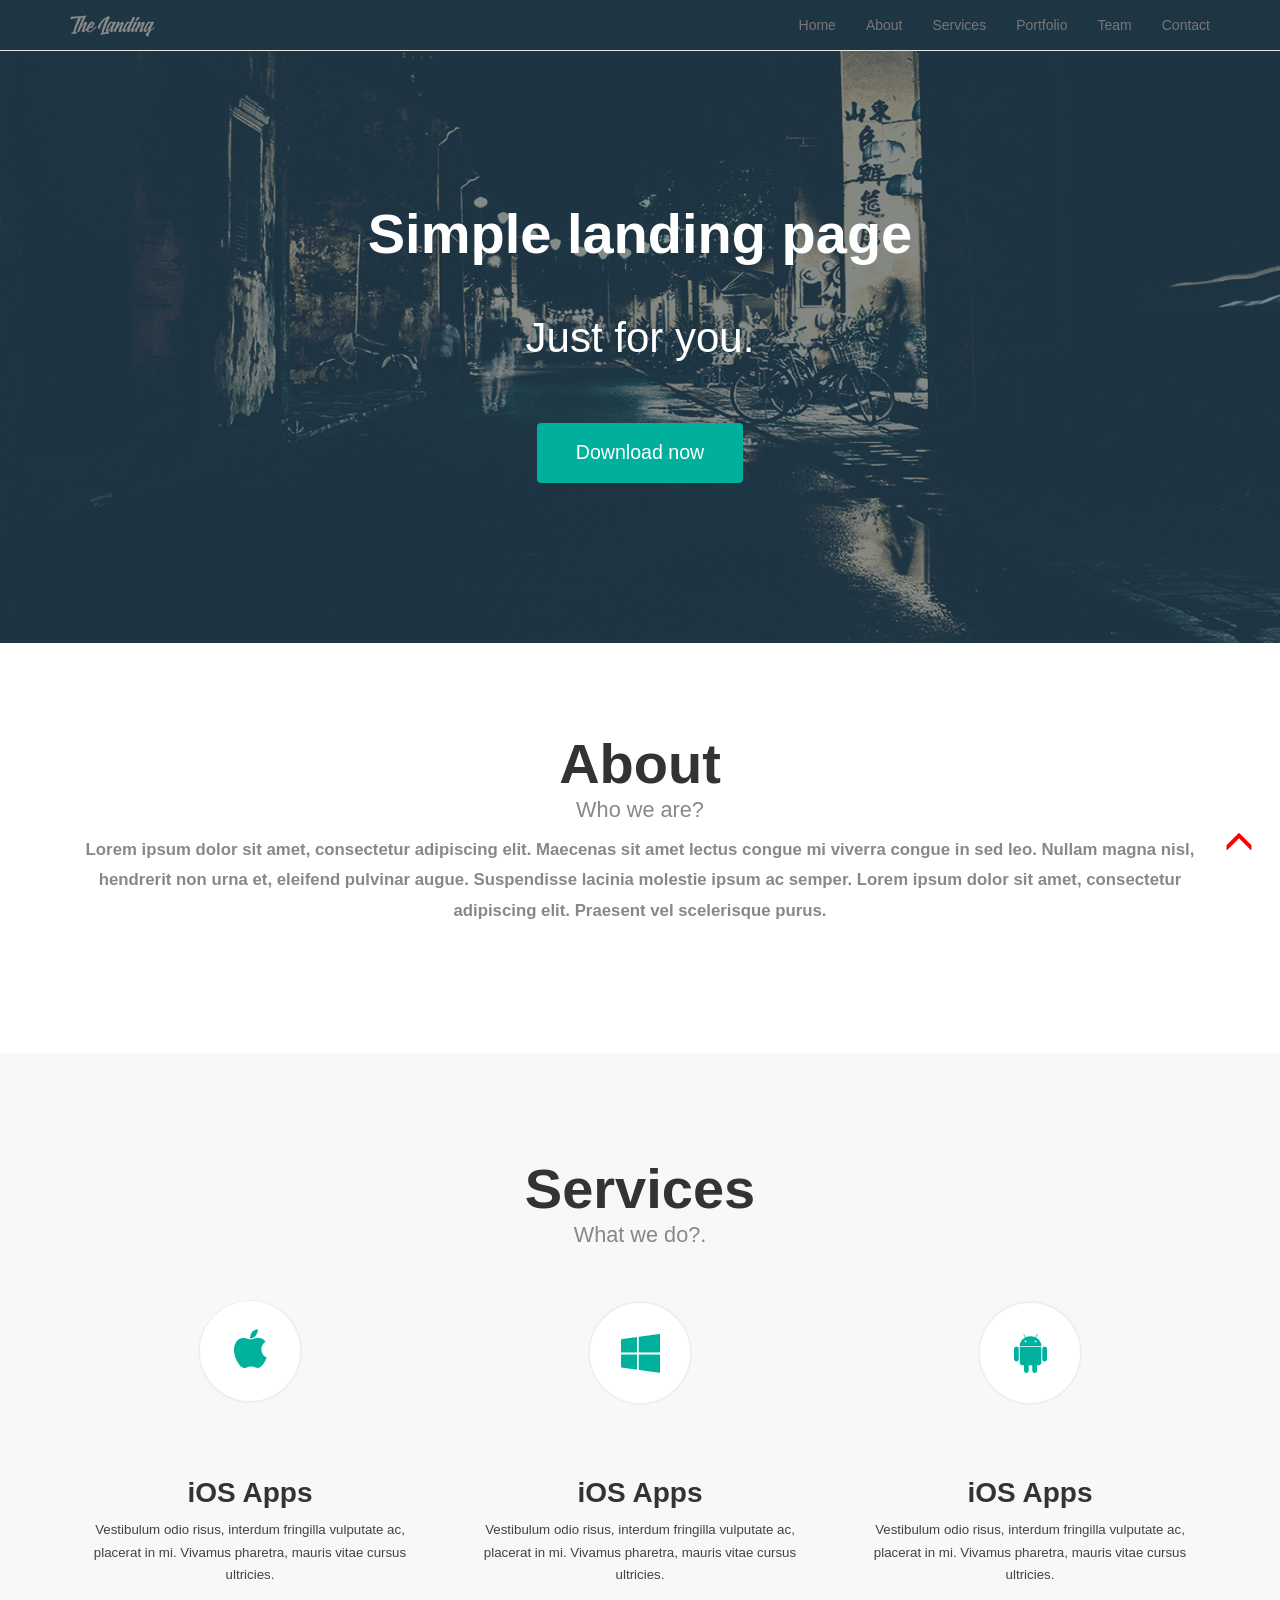
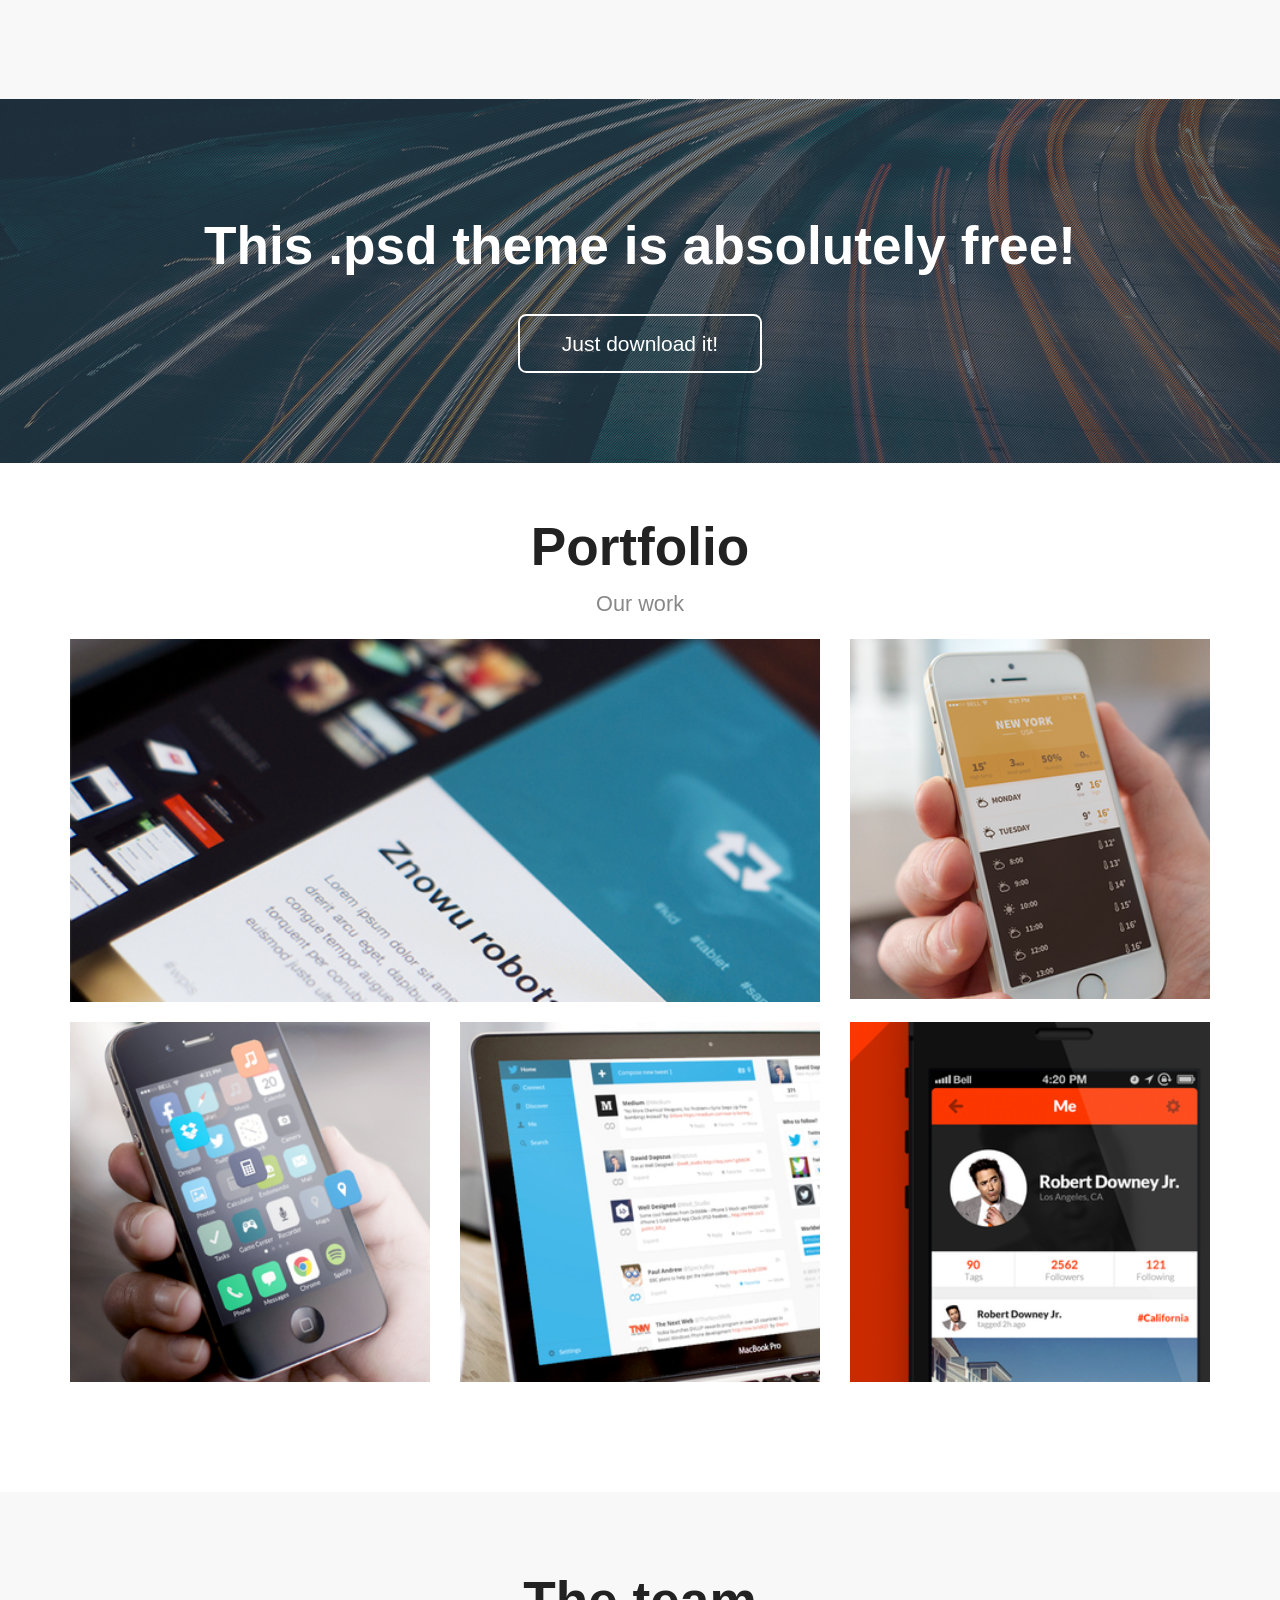
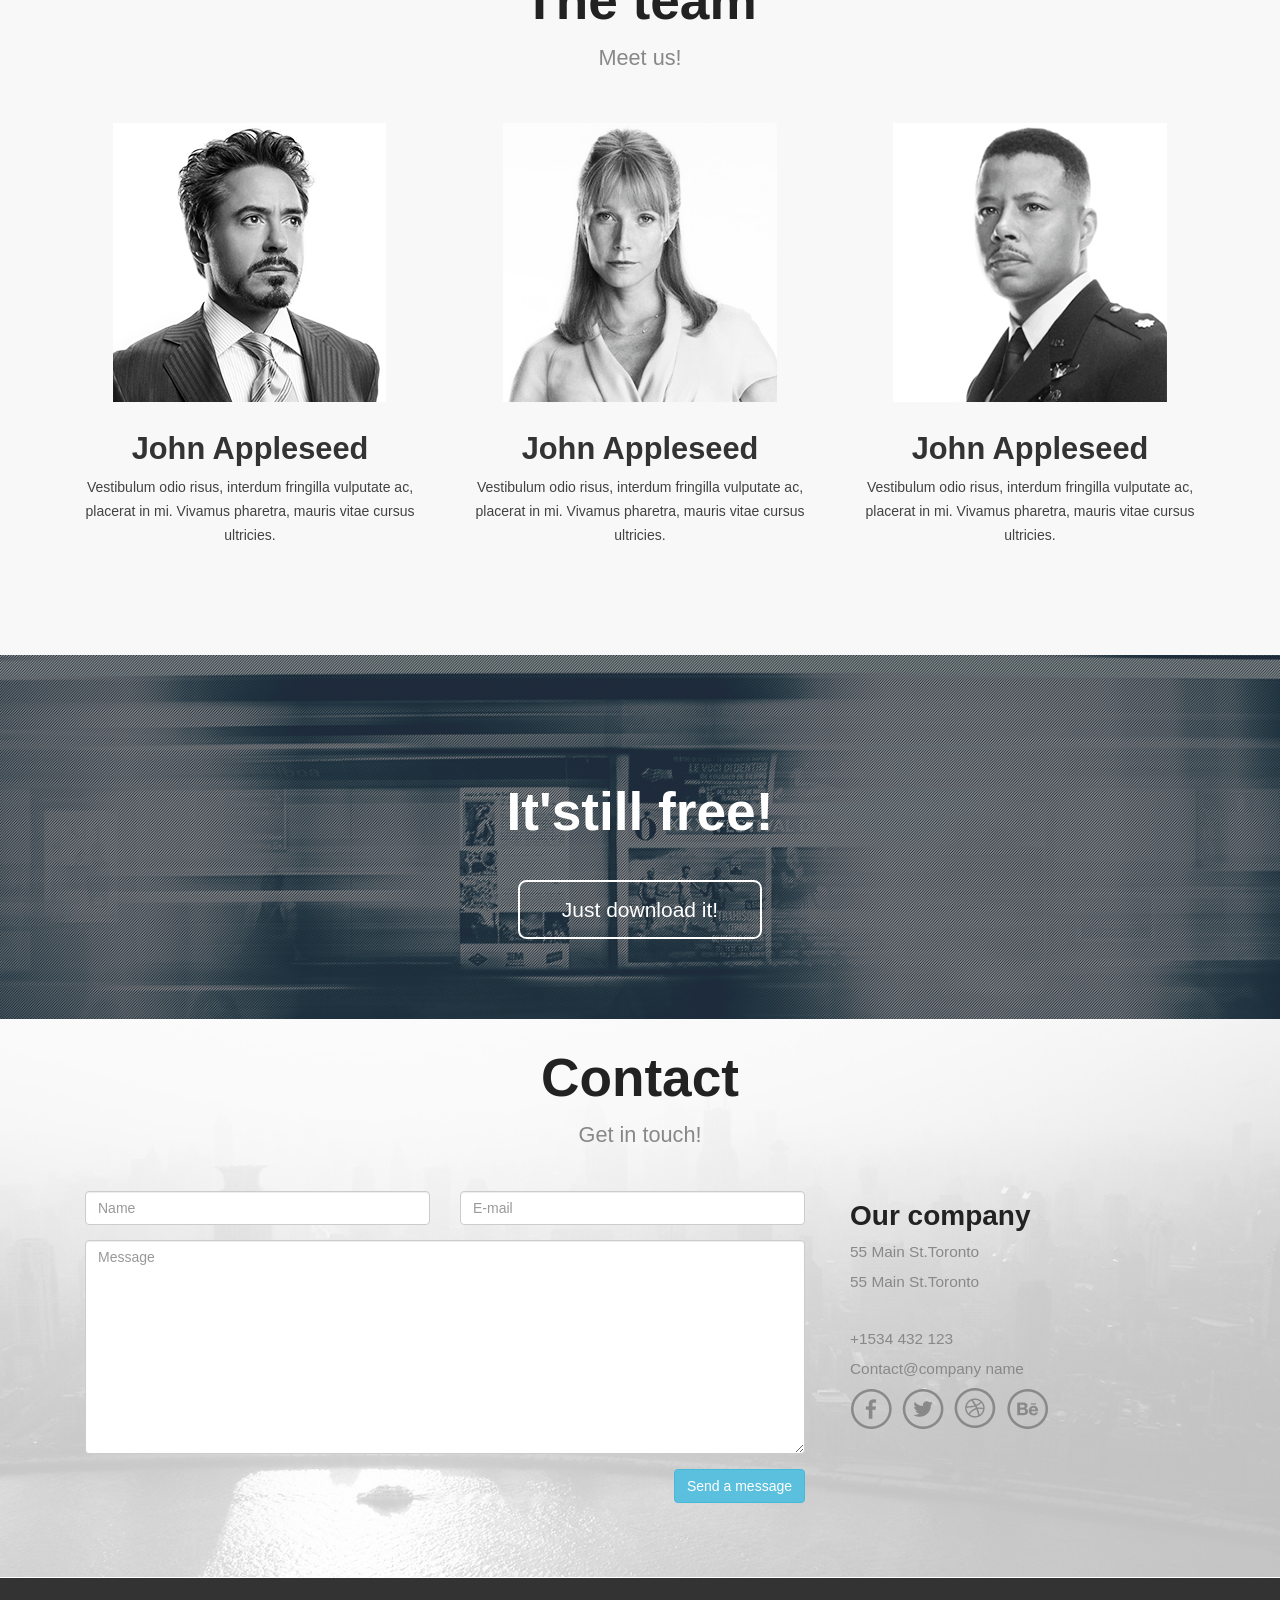
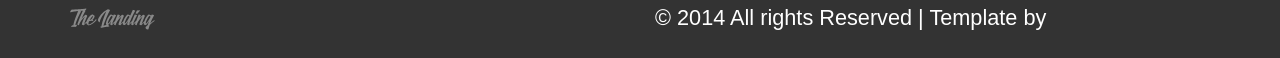
<file: my-ym/index.html>
<!DOCTYPE html>
<html>
<head>
	<meta charset="UTF-8">
	<meta name="viewport" content="width=device-width, initial-scale=1.0, maximum-scale=1.0, user-scalable=0">
	<title></title>
	<link rel="stylesheet" type="text/css" href="css/bootstrap.css"/>
	<link rel="stylesheet" type="text/css" href="css/mystyle.css"/>
	<script type="text/javascript" src="js/jquery-3.1.0.min.js"></script>
	<script type="text/javascript" src="js/bootstrap.js"></script>
	<link rel="stylesheet" type="text/css" href="css/index.css"/>
</head>
<body>
	<nav class="my-navbar  navbar navbar-default navbar-fixed-top">
	  <div class="container">
	    <!-- Brand and toggle get grouped for better mobile display -->
	    <div class="navbar-header">
	      <button type="button" class="navbar-toggle collapsed" data-toggle="collapse" data-target="#bs-example-navbar-collapse-1" aria-expanded="false">
	        <span class="sr-only">Toggle navigation</span>
	        <span class="icon-bar"></span>
	        <span class="icon-bar"></span>
	        <span class="icon-bar"></span>
	      </button>
	      <a class="navbar-brand" href="#"><img src="images/logo2.png"/></a>
	    </div>
	
	    <!-- Collect the nav links, forms, and other content for toggling -->
	    <div class="collapse navbar-collapse" id="bs-example-navbar-collapse-1">
	      <!--<ul class="nav navbar-nav">
	        <li class="active"><a href="##">Link <span class="sr-only">(current)</span></a></li>
	        <li><a href="##">Link</a></li>
	        <li class="dropdown">
	          <a href="##" class="dropdown-toggle" data-toggle="dropdown" role="button" aria-haspopup="true" aria-expanded="false">Dropdown <span class="caret"></span></a>
	          <ul class="dropdown-menu">
	            <li><a href="##">Action</a></li>
	            <li><a href="##">Another action</a></li>
	            <li><a href="##">Something else here</a></li>
	            <li role="separator" class="divider"></li>
	            <li><a href="##">Separated link</a></li>
	            <li role="separator" class="divider"></li>
	            <li><a href="##">One more separated link</a></li>
	          </ul>
	        </li>
	      </ul>-->
	      <!--<form class="navbar-form navbar-left">
	        <div class="form-group">
	          <input type="text" class="form-control" placeholder="Search">
	        </div>
	        <button type="submit" class="btn btn-default">Submit</button>
	      </form>-->
	      <ul class="nav navbar-nav navbar-right">
	        <li><a href="#box1">Home</a></li>
	        <li><a href="#box2">About</a></li>
	        <li><a href="#box3">Services</a></li>
	        <li><a href="#box5">Portfolio</a></li>
	        <li><a href="#box6">Team</a></li>
	        <li><a href="#box8">Contact</a></li>


<!--<li class="dropdown">
	          <a href="##" class="dropdown-toggle" data-toggle="dropdown" role="button" aria-haspopup="true" aria-expanded="false">Dropdown <span class="caret"></span></a>
	          <ul class="dropdown-menu">
	            <li><a href="##">Action</a></li>
	            <li><a href="##">Another action</a></li>
	            <li><a href="##">Something else here</a></li>
	            <li role="separator" class="divider"></li>
	            <li><a href="##">Separated link</a></li>
	          </ul>
	        </li>-->
	      </ul>
	    </div><!-- /.navbar-collapse -->
	  </div><!-- /.container-fluid -->
	</nav>		
	<div class="bottom" id="bottom">
		<div id="box1">
			<div class="container">
				<div class="row">
					<h2>Simple landing page</h2>
					<h4>Just for you.</h4>
					<button style="submit" class="btn">Download now</button>
				</div>
			</div>
		</div>
		<div id="box2">
			<div class="container">
				<div class="row">
					<h3>About</h3>
					<span>Who we are?</span>
					<p>Lorem ipsum dolor sit amet, consectetur adipiscing elit. Maecenas sit amet lectus congue mi viverra congue in sed leo. Nullam magna nisl, hendrerit non urna et, eleifend pulvinar augue. Suspendisse lacinia molestie ipsum ac semper. Lorem ipsum dolor sit amet, consectetur adipiscing elit. Praesent vel scelerisque purus.</p>
				</div>
			</div>
		</div>
		<div id="box3">
			<div class="container">
				<div class="row">
					<h3>Services</h3>
					<span>What we do?.</span>
				</div>
				<div class="row box3-b">
				  <div class="col-sm-6 col-md-4 box3-b1">
				      <div class="pic1"></div>
				      <div class="caption">
				        <h4>iOS Apps</h4>
				        <p>Vestibulum odio risus, interdum fringilla vulputate ac, placerat in mi. Vivamus pharetra, mauris vitae cursus ultricies.</p>
				      </div> 
				  </div>
				  <div class="col-sm-6 col-md-4 box3-b1">
				      <div class="pic2"></div>
				      <div class="caption">
				        <h4>iOS Apps</h4>
				        <p>Vestibulum odio risus, interdum fringilla vulputate ac, placerat in mi. Vivamus pharetra, mauris vitae cursus ultricies.</p>
				      </div> 
				  </div>
				  <div class="col-sm-6 col-md-4 box3-b1">
				      <div class="pic3"></div>
				      <div class="caption">
				        <h4>iOS Apps</h4>
				        <p>Vestibulum odio risus, interdum fringilla vulputate ac, placerat in mi. Vivamus pharetra, mauris vitae cursus ultricies.</p>
				      </div> 
				  </div>
				  
				  
				</div>
			</div>
			
		</div>
		<div id="box4">
			<div class="container">
				<div class="row">
					<h2>This .psd theme is absolutely free!</h2>
					<a href="##" class="btn">Just download it!</a>
				</div>
			</div>
			
		</div>
		<div id="box5">
			<div class="container">
				<h3>Portfolio</h3>
				<p>Our work</p>
				<div class="row">
					<div class="col-md-8 box5-md8"><img src="images/p-1.png"></div>
					<div class="col-md-4 box5-md4"><img src="images/p-2.png"></div>
				</div>
				<div class="row">
					<div class="col-md-4 box5-md4"><img src="images/p-3.png"></div>
					<div class="col-md-4 box5-md4"><img src="images/p-4.png"></div>
					<div class="col-md-4 box5-md4"><img src="images/p-5.png"></div>
				</div>
			</div>
		</div>
		<div id="box6">
			<div class="container">
				<h3>The team</h3>
				<p>Meet us!</p>
				<div class="row box6-row">
					<div class="col-md-4 box6-md4">
						<img src="images/tm-1.png" />
						<h4>John Appleseed</h4>
						<p>Vestibulum odio risus, interdum fringilla vulputate ac, placerat in mi. Vivamus pharetra, mauris vitae cursus ultricies.</p>
					</div>
					<div class="col-md-4 box6-md4">
						<img src="images/tm-2.png" />
						<h4>John Appleseed</h4>
						<p>Vestibulum odio risus, interdum fringilla vulputate ac, placerat in mi. Vivamus pharetra, mauris vitae cursus ultricies.</p>
					</div>
					<div class="col-md-4 box6-md4">
						<img src="images/tm-3.png" />
						<h4>John Appleseed</h4>
						<p>Vestibulum odio risus, interdum fringilla vulputate ac, placerat in mi. Vivamus pharetra, mauris vitae cursus ultricies.</p>
					</div>
				</div>
				
				
			</div>
			
		</div>
		<div id="box7">
			<div class="container">
				<div class="row">
					<h2>It'still free!</h2>
					<a href="##" class="btn">Just download it!</a>
				</div>
			</div>
		</div>
		<div id="box8">
			<div class="container">
				<div class="row">
					<h3>Contact</h3>
					<p>Get in touch!</p>
					<div class="col-md-8 box8-md8">
						<div class="col-md-6 box8-md6">
							<input type="text" class="form-control" placeholder="Name">
						</div>
						<div class="col-md-6 box8-md6">
							<input type="text" class="form-control" placeholder="E-mail">
						</div>
						<div class="col-md-12 box8-md12">
							<textarea class="form-control" rows="10" placeholder="Message"></textarea>
						</div>
						<div class="col-md-12 box8-md12" style="text-align: right;">
							<a href="##" class="btn btn-info">Send a message</a>
						</div>
					</div>
					<div class="col-md-4 box8-md4">
						<h4>Our company</h4>
						<p>55 Main St.Toronto</p>
						<p>55 Main St.Toronto</p><br />
						<p>+1534 432 123</p>
						<p><a href="##">Contact@company name</a></p>
						<ul class="soc_icons unstyled-list list-inline">
							<li class="pic1"></li>
							<li class="pic2"></li>
							<li class="pic3"></li>
							<li class="pic4"></li>
						</ul>
					</div>
				</div>
			</div>
			
		</div>
		<div id="box9">
			<div class="container">
				<div class="row">
					<div class="col-md-6 box9-md6"><img class="pic" src="images/logo2.png" /></div>
					<div class="col-md-6 box9-md6"><p>© 2014 All rights Reserved | Template by</p></div>
				</div>
			</div>
		</div>
	</div>
	<a href="#bottom"><div class="glyphicon glyphicon-menu-up my-db"></div></a>
</body>
</html>
</file>
<file: my-ym/css/mystyle.css>
@charset "utf-8";
/* CSS Document */

body{ height:2000px;}

.mar_10{ width:40px; height:40px; margin-top:5px; }

.pad_10{ padding-bottom:15px;}
</file>
<file: my-ym/css/index.css>
body{padding: 0;margin: 0;}
		ul, ol{list-style: none;}
		a{text-decoration: none;}
		.my-navbar{background: #1e3543;}
		.bottom{position: absolute;top: 50px;width: 100%;}
		.navbar-default .navbar-nav > li > a:hover, .navbar-default .navbar-nav > li > a:focus{color: #FFF;background-color: transparent;/*border-top:5px solid #fff;*/}
		#box1{width: 100%;text-align: center;background:url(../images/bg.jpg) no-repeat;background-size:100% 100%;padding: 125px 0 160px;}
		#box1 h2{color: #fff;font-size: 4em;padding: 0;font-weight: 700;text-align: center;line-height: 1.4em;font-family: 'Lato', sans-serif;}
		#box1 h4{color: #fff;font-size: 3em;text-align: center;font-family: 'Lato', sans-serif;font-weight: 300;margin: 1em 0;}
		#box1 .btn{color:#fff;background: #00B09C;padding: 0.8em 2em;text-decoration: none;border: none;margin-top: 1em;display: inline-block;font-family: 'Lato', sans-serif;color: #FFF;font-size: 1.4em;text-align: center;}
		#box2{width: 100%;text-align: center;padding: 90px 0 100px;}
		#box2 h3{font-size:3.8em;color: #333;font-family: 'Lato', sans-serif;font-size: 4em;font-weight: 700;margin: 0;}
		#box2 span{color: #888888;font-size: 1.55em;font-family: 'Lato', sans-serif;font-weight: 300;}
		#box2 p{color: #888888;font-family: 'Open Sans', sans-serif;font-size: 1.2em;text-align: center;line-height: 1.8em;font-weight: 700;margin-top: 0.6em;padding-bottom: 1em;}
		#box3{width: 100%;background: #F8F8F8;padding:105px 0 ;text-align:center ;}
		#box3 h3{font-size:3.8em;color: #333;font-family: 'Lato', sans-serif;font-size: 4em;font-weight: 700;margin: 0;}
		#box3 span{color: #888888;font-size: 1.55em;font-family: 'Lato', sans-serif;font-weight: 300;}
		.box3-b1{text-align: center;}
		.box3-b1 h4{color: #333;font-size: 2em;text-decoration: none;font-weight: 900;font-family:'Lato', sans-serif;margin-top: 1em;}
		.box3-b1 p{color: #424242;font-size: 0.95em;line-height: 1.7em;margin: 0.5em auto;font-family: 'Open Sans', sans-serif;font-weight: 400;}
		#box3 .pic1{width:105px;height:105px;border-radius:50%;background: url(../images/icons-spt.png) no-repeat;background-position:-18px -12px;display:inline-block;margin: 50px 0 40px 0;}
		#box3 .pic1:hover{background-position:-18px -124px;cursor: pointer; transition: all 1s;}
		#box3 .pic2{width:105px;height:105px;border-radius:50%;background: url(../images/icons-spt.png) no-repeat;background-position:-144px -12px;display:inline-block;margin: 50px 0 40px 0;}
		#box3 .pic2:hover{background-position:-144px -124px;cursor: pointer;transition: all 1s;}
		#box3 .pic3{width:105px;height:105px;border-radius:50%;background: url(../images/icons-spt.png) no-repeat;background-position:-266px -12px;display:inline-block;margin: 50px 0 40px 0;}
		#box3 .pic3:hover{background-position:-266px -124px;cursor: pointer;transition: all 1s;}
		#box4{text-align:center;background: url(../images/dow-bg.jpg) no-repeat;width: 100%;background-size: 100% 100%;padding:90px 0;}
		#box4 h2{font-size: 3.8em;color: #fff;padding: 0;font-weight: 700;line-height: 1.4em;font-family: 'Lato', sans-serif;}
		#box4 .btn{padding: 0.6em 2em;text-decoration: none; border: 2px solid #fff;margin-top: 1em;display: inline-block;font-family: 'Lato', sans-serif;color: #FFF;font-size: 1.5em;text-align: center;border-radius: 0.4em;background: none;font-weight: 300;}
		#box4 .btn:hover{ border: 2px solid red;color: red;transition: all 1s;}
		#box5{width: 100%;text-align: center;padding: 55px 0 100px 0;}
		#box5 h3{color: #222222;font-weight: 900;font-size:3.8em;margin: 0;font-family: 'Lato', sans-serif;}
		#box5 p{color: #888888;font-size: 1.55em;font-family: 'Lato', sans-serif;font-weight: 300;margin: 0.5em 0;}
		.box5-md8, .box5-md4 {margin:10px 0;}
		.box5-md8 img{height:100%;width: 100%;}		
		.box5-md4 img{width: 100%;height: 100%;display:inline-block;}
		#box6{width: 100%;text-align: center;padding: 80px 0 100px 0;background: #f8f8f8;}
		#box6 h3{color: #222222;font-weight: 900;font-size:3.8em;margin: 0;font-family: 'Lato', sans-serif;}
		#box6 p{color: #888888;font-size: 1.55em;font-family: 'Lato', sans-serif;font-weight: 300;margin: 0.5em 0;}
		.box6-md4 h4{color: #333;font-size:2.2em;text-decoration: none;font-weight: 900;font-family: 'Lato', sans-serif;margin-top: 1em;}
		#box6 .box6-md4 p{color: #424242;font-size: 1em;line-height: 1.7em;margin: 0.5em auto;font-family: 'Open Sans', sans-serif;}
		.box6-row{margin-top: 50px;}
		#box7{width: 100%;text-align:center;background: url(../images/bg-3.jpg) no-repeat;background-size: 100% 100%;padding:100px 0 80px 0}
		#box7 h2{font-size: 3.8em;color: #fff;padding: 0;font-weight: 700;line-height: 1.4em;font-family: 'Lato', sans-serif;}
		#box7 .btn{padding: 0.6em 2em;text-decoration: none; border: 2px solid #fff;margin-top: 1em;display: inline-block;font-family: 'Lato', sans-serif;color: #FFF;font-size: 1.5em;text-align: center;border-radius: 0.4em;background: none;font-weight: 300;}
		#box7 .btn:hover{ border: 2px solid red;color: red;transition: all 1s;}
		#box8{width: 100%;text-align: center;padding: 30px 0 60px 0;background: url(../images/bg-4.jpg) no-repeat;background-size: 100% 100%;}
		#box8 h3{color: #222222;font-weight: 900;font-size:3.8em;margin: 0;font-family: 'Lato', sans-serif;}
		#box8 p{color: #888888;font-size: 1.55em;font-family: 'Lato', sans-serif;font-weight: 300;margin: 0.5em 0;}
		#box8 .box8-md4{text-align: left;}
		#box8 .box8-md4 h4{font-size: 2em;color: #222;font-family: 'Lato', sans-serif;font-weight: bold;}
		#box8 .box8-md4 p{color: #888888;font-size: 1.1em;font-family: 'Lato', sans-serif;font-weight: 300;text-decoration: none;}
		#box8 .box8-md4 p a{color: #888888 ;}
		#box8 .box8-md4 ul{text-align: left;display: inline-block;}
		#box8 .box8-md4 li{float: left;width: 42px;height: 42px;margin: 0 5px;background: url(../images/icons-spt.png) no-repeat;}
		#box8 .box8-md4 .pic1{background-position:-10px -278px;}
		#box8 .box8-md4 .pic1:hover{background-position:-10px -328px;transition: all 1s;}
		#box8 .box8-md4 .pic2{background-position:-68px -278px;}
		#box8 .box8-md4 .pic2:hover{background-position:-68px -328px;transition: all 1s;}
		#box8 .box8-md4 .pic3{background-position:-124px -278px;}
		#box8 .box8-md4 .pic3:hover{background-position:-124px -328px;transition: all 1s;}
		#box8 .box8-md4 .pic4{background-position:-180px -278px;}
		#box8 .box8-md4 .pic4:hover{background-position:-180px -328px;transition: all 1s;}
		.box8-md6, .box8-md12{margin-bottom: 15px;}
		.box8-md8, .box8-md4{margin-top: 30px;}
		#box9{background: #333333;width: 100%;}
		#box9 .box9-md6{line-height: 80px;}
		#box9 .box9-md6 .pic{display: inline-block;}
		#box9 p{color: #fff;font-size: 1.55em;font-family: 'Lato', sans-serif;font-weight: 300;margin: 0;}
		.my-db{font-size:30px;color: red;position: fixed;top: 92%;right:2%;}
</file>
